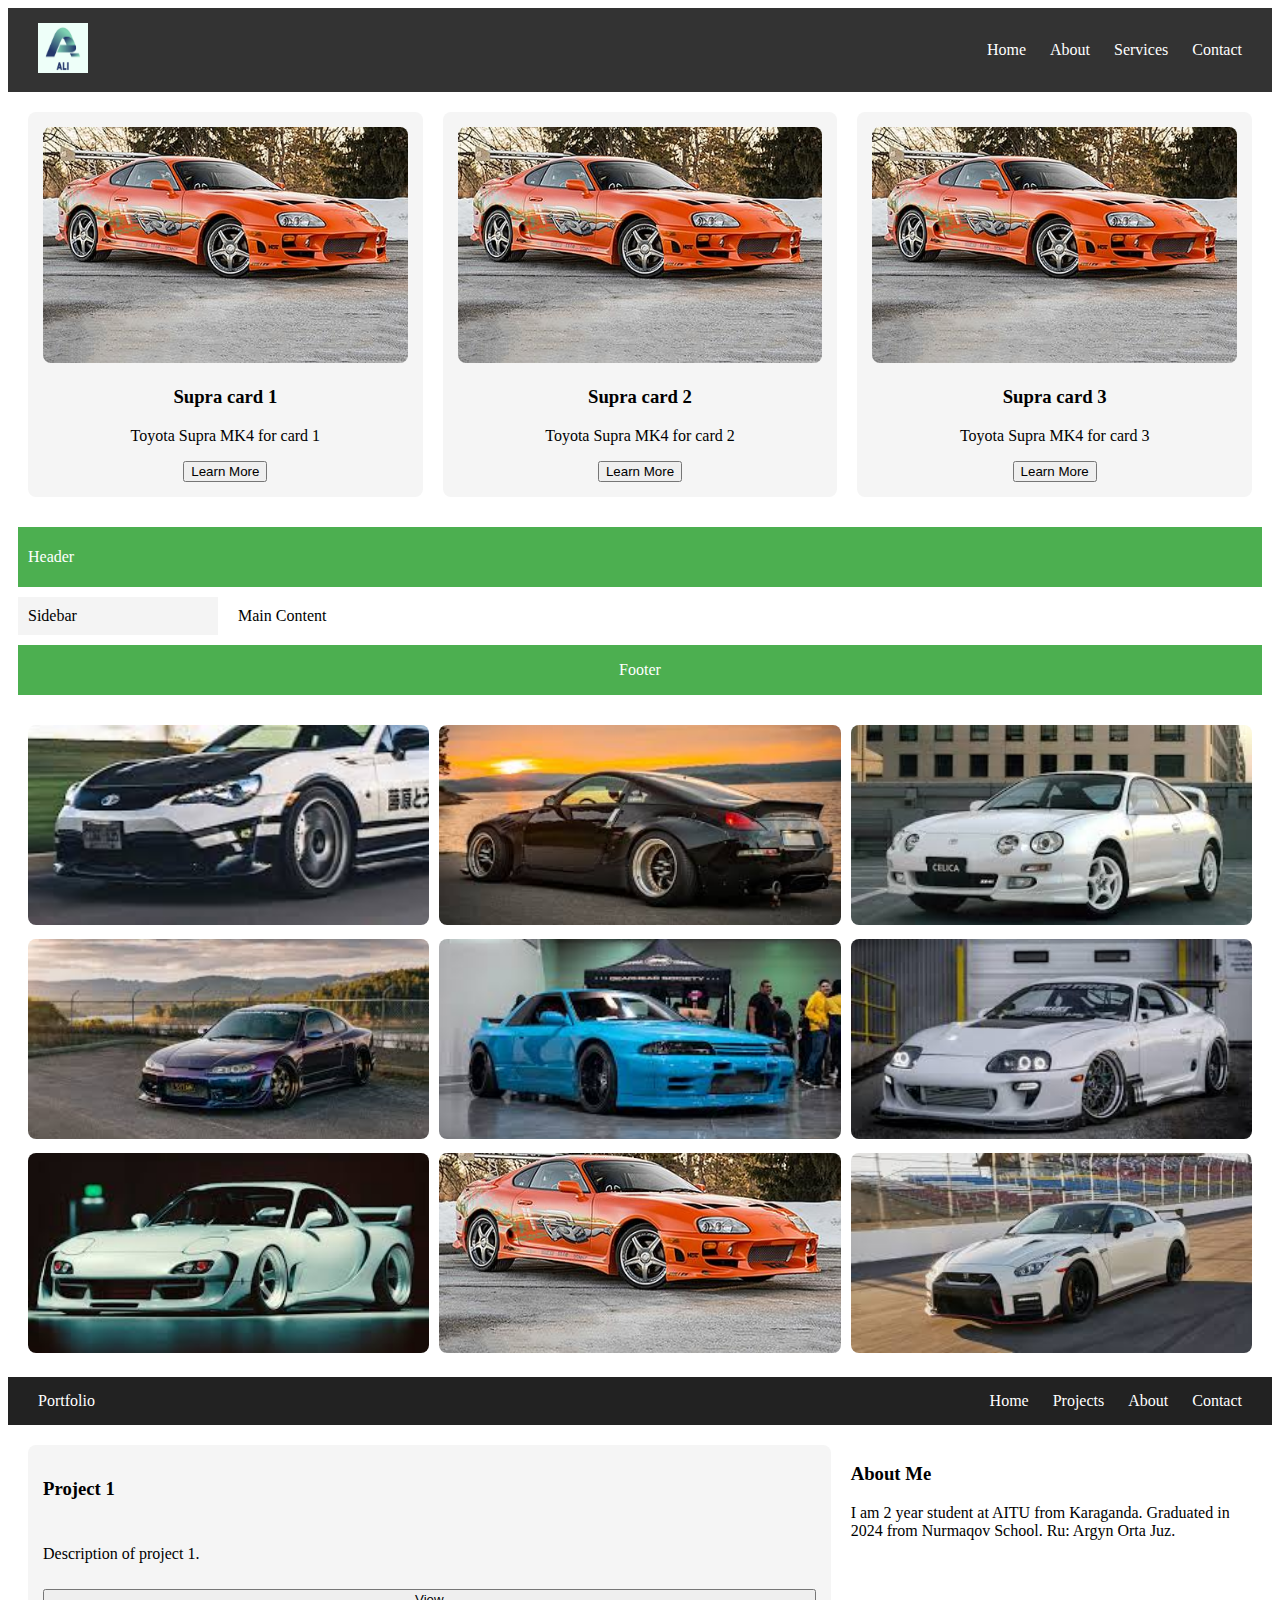
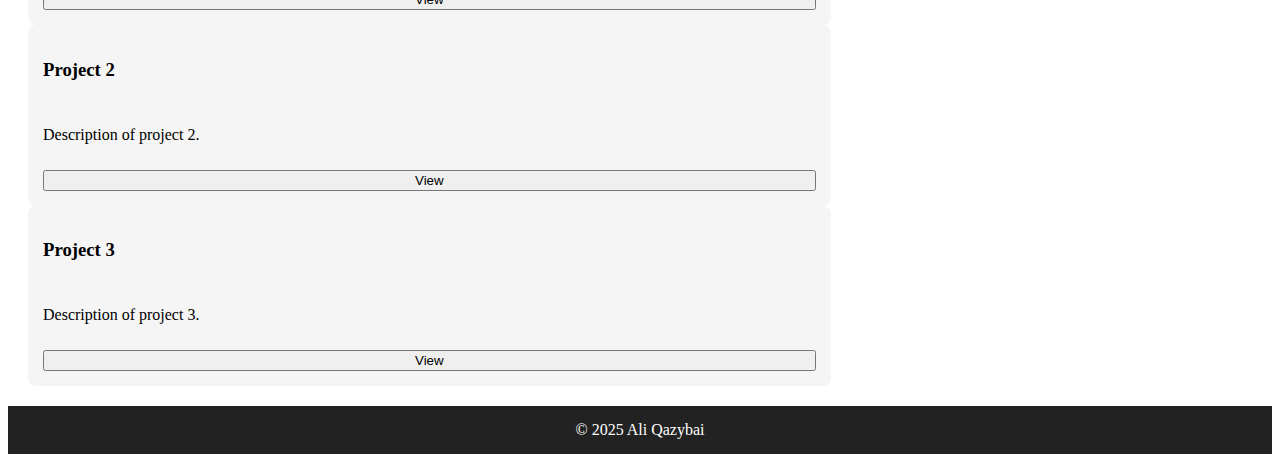
<file: index.html>
<!DOCTYPE html>
<html lang="en">
<head>
    <meta charset="UTF-8">
    <meta name="viewport" content="width=device-width, initial-scale=1.0">
    <title>Advanced CSS Assignment</title>
    <link rel="stylesheet" href="style.css">
</head>
<body>

<!-- Part 1: Flexbox -->

<!-- Task 0: Navigation Bar -->
<header class="header">
    <div class="logo">
        <img src="logo.png" alt="MyLogo">
    </div>
    <nav class="nav-links">
        <a href="#">Home</a>
        <a href="#">About</a>
        <a href="#">Services</a>
        <a href="#">Contact</a>
    </nav>
</header>

<!-- Task 1: Card Row -->
<section class="card-row">
    <div class="card">
        <img src="supra.jpg" alt="supra">
        <h3>Supra card 1</h3>
        <p>Toyota Supra MK4 for card 1</p>
        <button>Learn More</button>
    </div>
    <div class="card">
        <img src="supra.jpg" alt="supra">
        <h3>Supra card 2</h3>
        <p>Toyota Supra MK4 for card 2</p>
        <button>Learn More</button>
    </div>
    <div class="card">
        <img src="supra.jpg" alt="supra">
        <h3>Supra card 3</h3>
        <p>Toyota Supra MK4 for card 3</p>
        <button>Learn More</button>
    </div>
</section>

<!-- Part 2: Grid System -->

<!-- Task 2: Page Layout with Grid Areas -->
<div class="grid-layout">
    <header class="grid-header">Header</header>
    <aside class="grid-sidebar">Sidebar</aside>
    <main class="grid-main">Main Content</main>
    <footer class="grid-footer">Footer</footer>
</div>

<!-- Task 3: Image Gallery -->
<section class="image-gallery">
    <div class="gallery-item"><img src="gr.jpeg" alt="Toyota GR86"></div>
    <div class="gallery-item"><img src="350z.jpeg" alt="Nissan 350z"></div>
    <div class="gallery-item"><img src="celica.jpeg" alt="Toyota Celica"></div>
    <div class="gallery-item"><img src="silvia.jpeg" alt="Nissan Silvia"></div>
    <div class="gallery-item"><img src="skyline.jpeg" alt="Nissan Skyline r34"></div>
    <div class="gallery-item"><img src="supra1.jpeg" alt="Toyota Supra"></div>
    <div class="gallery-item"><img src="rx7.jpeg" alt="Mazda RX7"></div>
    <div class="gallery-item"><img src="supra.jpg" alt="Toyota Supra"></div>
    <div class="gallery-item"><img src="r35.jpeg" alt="Nissan GTR R35"></div>
</section>

<!-- Part 3: Combining Flexbox & Grid -->

<!-- Task 4: Portfolio Page -->
<div class="portfolio">
    <header class="portfolio-header">
        <div class="logo">Portfolio</div>
        <nav class="portfolio-nav">
            <a href="#">Home</a>
            <a href="#">Projects</a>
            <a href="#">About</a>
            <a href="#">Contact</a>
        </nav>
    </header>

    <main class="portfolio-main">
        <section class="projects">
            <div class="project-card">
                <h3>Project 1</h3>
                <p>Description of project 1.</p>
                <button>View</button>
            </div>
            <div class="project-card">
                <h3>Project 2</h3>
                <p>Description of project 2.</p>
                <button>View</button>
            </div>
            <div class="project-card">
                <h3>Project 3</h3>
                <p>Description of project 3.</p>
                <button>View</button>
            </div>
        </section>

        <aside class="portfolio-sidebar">
            <h3>About Me</h3>
            <p>I am 2 year student at AITU from Karaganda. Graduated in 2024 from Nurmaqov School. Ru: Argyn Orta Juz.</p>
        </aside>
    </main>

    <footer class="portfolio-footer">
        &copy; 2025 Ali Qazybai    </footer>
</div>

</body>
</html>
</file>
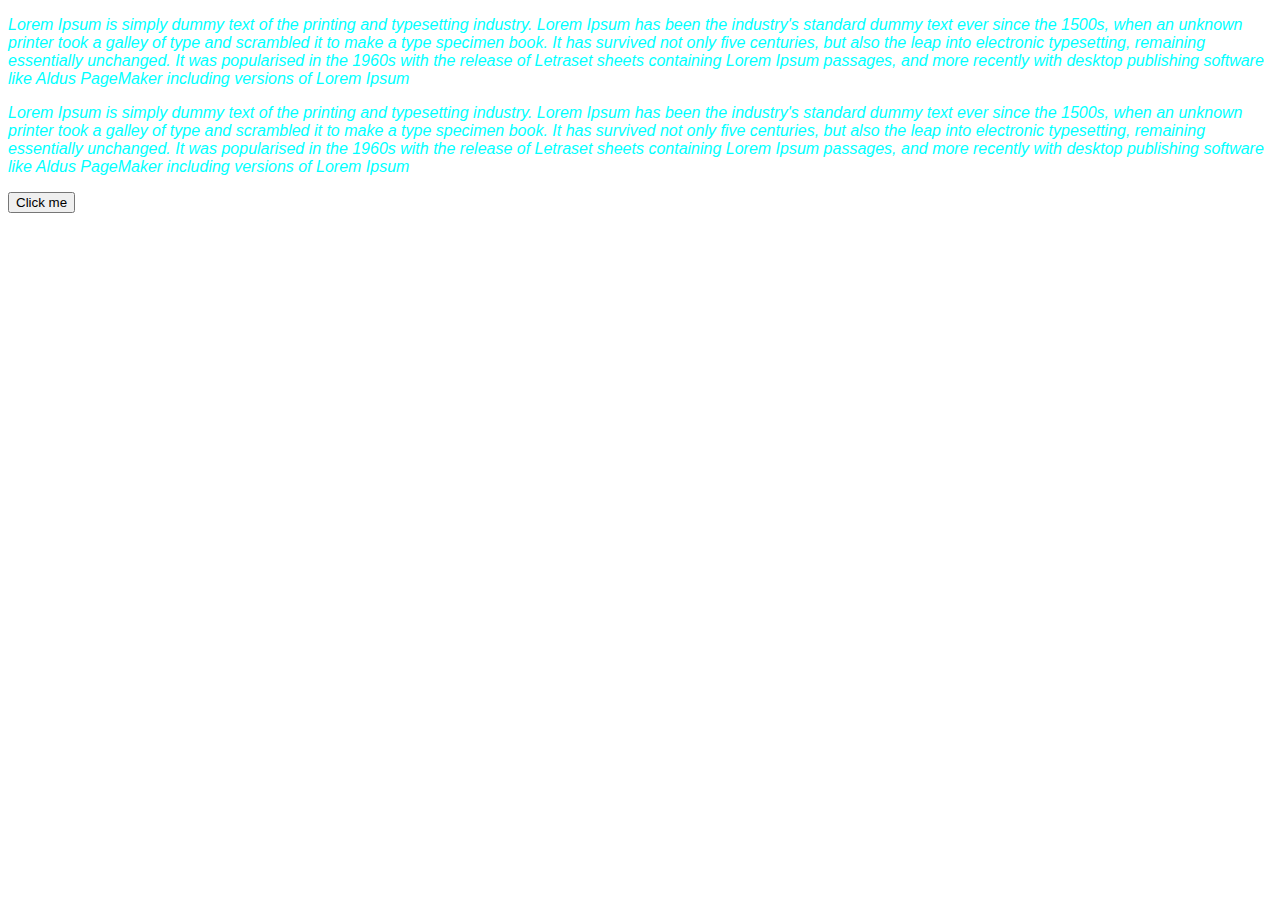
<file: form.html>
<!DOCTYPE html>
<html lang="en">
<head> 
    <style>
        div{
            color: aqua;
            font-family: 'Franklin Gothic Medium', 'Arial Narrow', Arial, sans-serif;
            font-style: italic;
        }
        button:hover{
           
        }
    </style>
    <meta charset="UTF-8">
    <meta name="viewport" content="width=device-width, initial-scale=1.0">
    <title>Document</title>
</head>
<body >
   <div>
    <p>
        Lorem Ipsum is simply dummy text of the printing and typesetting industry.
         Lorem Ipsum has been the industry's standard dummy text ever since the 1500s,
      when an unknown printer took a galley of type and scrambled it to make a type specimen book. 
        It has survived not only five centuries, but also the leap into electronic typesetting,
        remaining essentially unchanged. It was popularised in the 1960s with the release of Letraset
        sheets containing Lorem Ipsum passages, and more recently with desktop publishing software like Aldus PageMaker including versions of Lorem Ipsum

    </p>
   </div>
    <div class="lorem">
    <p>
        Lorem Ipsum is simply dummy text of the printing and typesetting industry.
         Lorem Ipsum has been the industry's standard dummy text ever since the 1500s,
      when an unknown printer took a galley of type and scrambled it to make a type specimen book. 
        It has survived not only five centuries, but also the leap into electronic typesetting,
        remaining essentially unchanged. It was popularised in the 1960s with the release of Letraset
        sheets containing Lorem Ipsum passages, and more recently with desktop publishing software like Aldus PageMaker including versions of Lorem Ipsum

    </p>
   </div>
   <button> Click me </button>
</body>
</html>
</file>
<file: style.css>
.header {
  
    display: flex;
    justify-content: space-between;
    align-items: center;
    padding: 15px 30px;
    background-color: #333;
    color: white;
}
.logo img{
  width: 50px;
  height: 50px;
}
.nav-links a {
    margin-left: 20px;
    text-decoration: none;
    color: white;
}

.nav-links a:hover {
    text-decoration: underline;
}

/* Task 1: Card Row */
.card-row {
    display: flex;
    gap: 20px;
    padding: 20px;
}

.card {
    flex: 1;
    background-color: #f5f5f5;
    padding: 15px;
    text-align: center;
    border-radius: 8px;
    transition: transform 0.3s, box-shadow 0.3s;
}

.card img {
    width: 100%;
    border-radius: 8px;
}

.card:hover {
    transform: translateY(-5px);
    box-shadow: 0 5px 15px rgba(0,0,0,0.3);
}

/* Part 2: Grid System */

/* Task 2: Page Layout */
.grid-layout {
    display: grid;
    grid-template-areas:
        "header header"
        "sidebar main"
        "footer footer";
    grid-template-columns: 200px 1fr;
    grid-template-rows: 60px 1fr 50px;
    gap: 10px;
    padding: 10px;
}

.grid-header { grid-area: header; background-color: #4CAF50; color: white; display:flex; align-items:center; padding-left:10px;}
.grid-sidebar { grid-area: sidebar; background-color: #f4f4f4; padding:10px;}
.grid-main { grid-area: main; background-color: #fff; padding:10px;}
.grid-footer { grid-area: footer; background-color: #4CAF50; color:white; display:flex; align-items:center; justify-content:center;}

.image-gallery {
    display: grid;
    grid-template-columns: repeat(3, 1fr);
    gap: 10px;
    padding: 20px;
}

.gallery-item {
    position: relative;
}

.gallery-item img {
    width: 100%;
    height: 200px; 
    object-fit: cover; 
    border-radius: 8px;
    transition: transform 0.3s;
}

.gallery-item:hover img {
    transform: scale(1.05);
}

.portfolio-header {
    display: flex;
    justify-content: space-between;
    align-items: center;
    background-color: #222;
    color: white;
    padding: 15px 30px;
}

.portfolio-nav a {
    margin-left: 20px;
    color: white;
    text-decoration: none;
}

.portfolio-nav a:hover {
    text-decoration: underline;
}

/* Grid main */
.portfolio-main {
    display: grid;
    grid-template-columns: 2fr 1fr;
    gap: 20px;
    padding: 20px;
}

.project-card {
    background-color: #f5f5f5;
    padding: 15px;
    border-radius: 8px;
    display: flex;
    flex-direction: column;
    gap: 10px;
    transition: transform 0.3s, box-shadow 0.3s;
}

.project-card:hover {
    transform: translateY(-5px);
    box-shadow: 0 5px 15px rgba(0,0,0,0.3);
}

.portfolio-footer {
    background-color: #222;
    color: white;
    text-align: center;
    padding: 15px;
}
</file>
